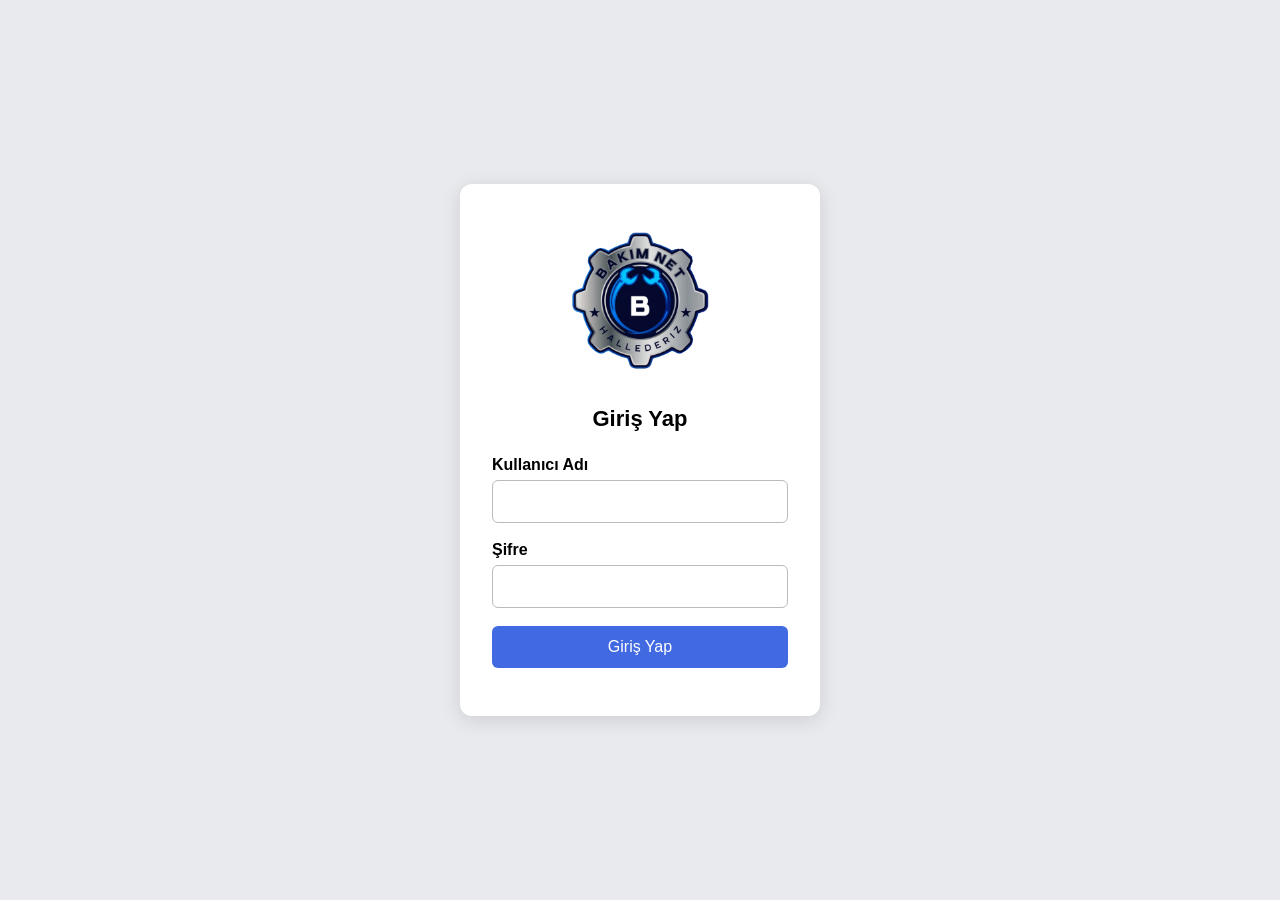
<file: frontend/index.html>
<!DOCTYPE html>
<html lang="tr">
<head>
    <meta charset="UTF-8">
    <meta name="viewport" content="width=device-width, initial-scale=1.0">
    <title>BakımNet Giriş</title>
    <link rel="stylesheet" href="css/style.css">
</head>
<body>

    <main class="login-box">
        <img
    src="assets/logo-removebg-preview (1).png"
    alt="BakımNet logosu"
    class="login-logo"
>

        <h1>Giriş Yap</h1>

        <form id="loginForm">
            <label for="username">Kullanıcı Adı</label>
            <input type="text" id="username" required>

            <label for="password">Şifre</label>
            <input type="password" id="password" required>

            <button type="submit">Giriş Yap</button>
        </form>

        <p id="message"></p>
    </main>

    <script src="js/app.js"></script>
</body>
</html>
</file>
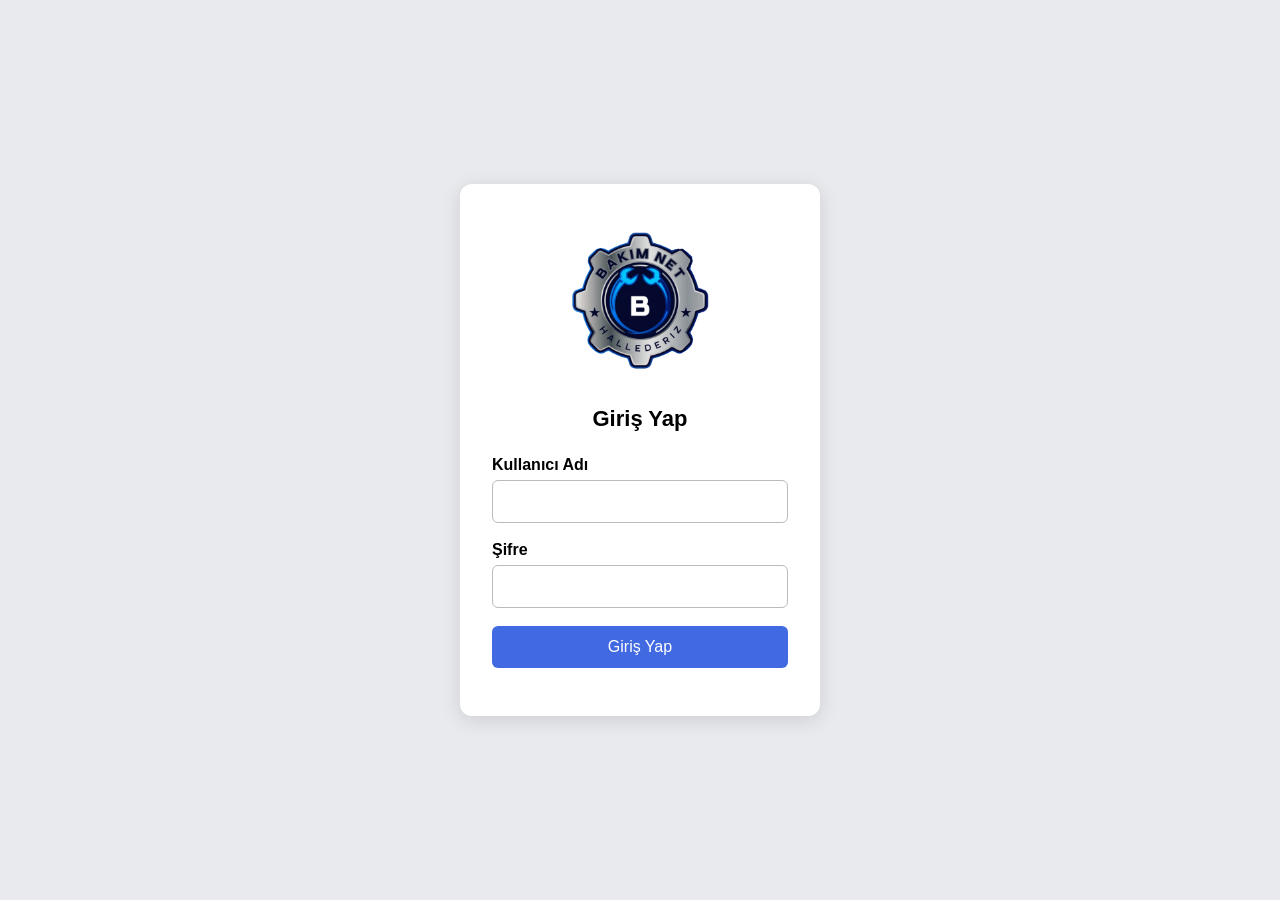
<file: frontend/admin.html>
<!DOCTYPE html>
<html lang="tr">
<head>
    <meta charset="UTF-8">
    <meta name="viewport" content="width=device-width, initial-scale=1.0">
    <title>Yönetici Paneli</title>
    <link rel="stylesheet" href="css/style.css">
</head>
<body class="admin-page">

    <header class="topbar">
        <img src="assets/logo-removebg-preview (1).png" alt="BakımNet logosu" class="site-logo">
        <div class="user-info">
            Yönetici
            <button id="logoutButton">Çıkış Yap</button>
        </div>
    </header>

    <div class="layout">
        <aside id="adminNav" class="sidebar"></aside>

        <main class="content">
            <h1>Yönetici Paneli</h1>

            <section class="dashboard-cards">
                <div class="dashboard-card">
                    <h3>Toplam Ekipman</h3>
                    <p id="totalEquipment">-</p>
                </div>

                <div class="dashboard-card">
                    <h3>Toplam İş Emri</h3>
                    <p id="totalWorkOrders">-</p>
                </div>

                <div class="dashboard-card">
                    <h3>Bekleyen İşler</h3>
                    <p id="waitingWorkOrders">-</p>
                </div>

                <div class="dashboard-card">
                    <h3>Müsait Teknisyen</h3>
                    <p id="availableTechnicians">-</p>
                </div>
            </section>
        </main>
    </div>

    <script src="js/admin.js"></script>
    <script src="js/admin-nav.js"></script>
</body>
</html>
</file>
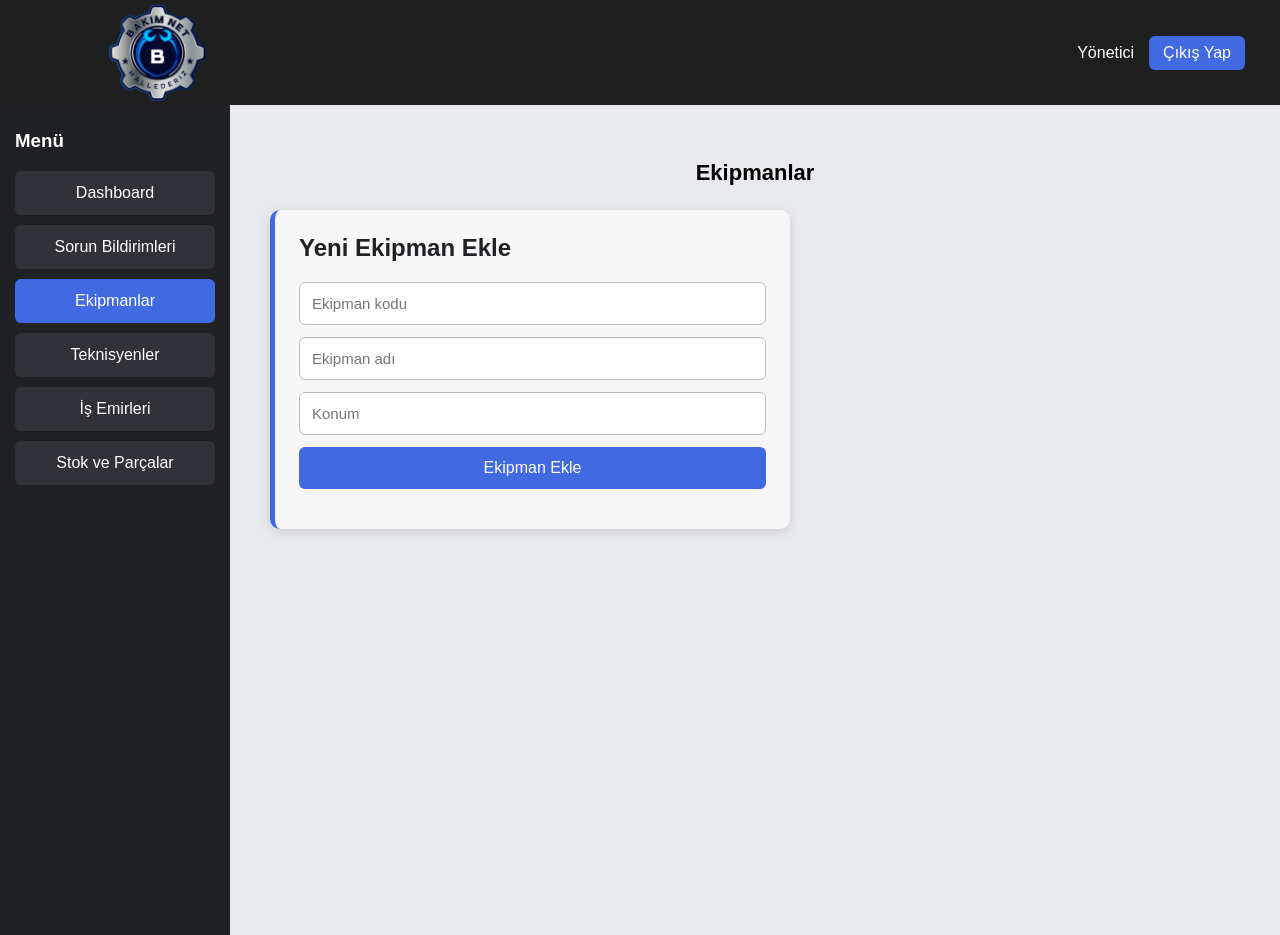
<file: frontend/equipment.html>
<!DOCTYPE html>
<html lang="tr">
<head>
    <meta charset="UTF-8">
    <meta name="viewport" content="width=device-width, initial-scale=1.0">
    <title>Ekipmanlar</title>
    <link rel="stylesheet" href="css/style.css">
</head>

<body class="admin-page">

    <header class="topbar">
        <img
            src="assets/logo-removebg-preview (1).png"
            alt="BakımNet logosu"
            class="site-logo"
        >

        <div class="user-info">
            <span>Yönetici</span>
            <button id="logoutButton">Çıkış Yap</button>
        </div>
    </header>

    <div class="layout">

        <aside id="adminNav" class="sidebar"></aside>

        <main class="content">
            <h1>Ekipmanlar</h1>

            <form id="equipmentForm" class="equipment-form">
                <h2>Yeni Ekipman Ekle</h2>

                <input
                    type="text"
                    id="code"
                    placeholder="Ekipman kodu"
                    required
                >

                <input
                    type="text"
                    id="name"
                    placeholder="Ekipman adı"
                    required
                >

                <input
                    type="text"
                    id="location"
                    placeholder="Konum"
                    required
                >

                <button type="submit">Ekipman Ekle</button>

                <p id="equipmentMessage"></p>
            </form>

            <section
                id="equipmentList"
                class="equipment-list"
            ></section>
        </main>

    </div>

    <script src="js/admin-nav.js"></script>
    <script src="js/equipment.js"></script>

</body>
</html>
</file>
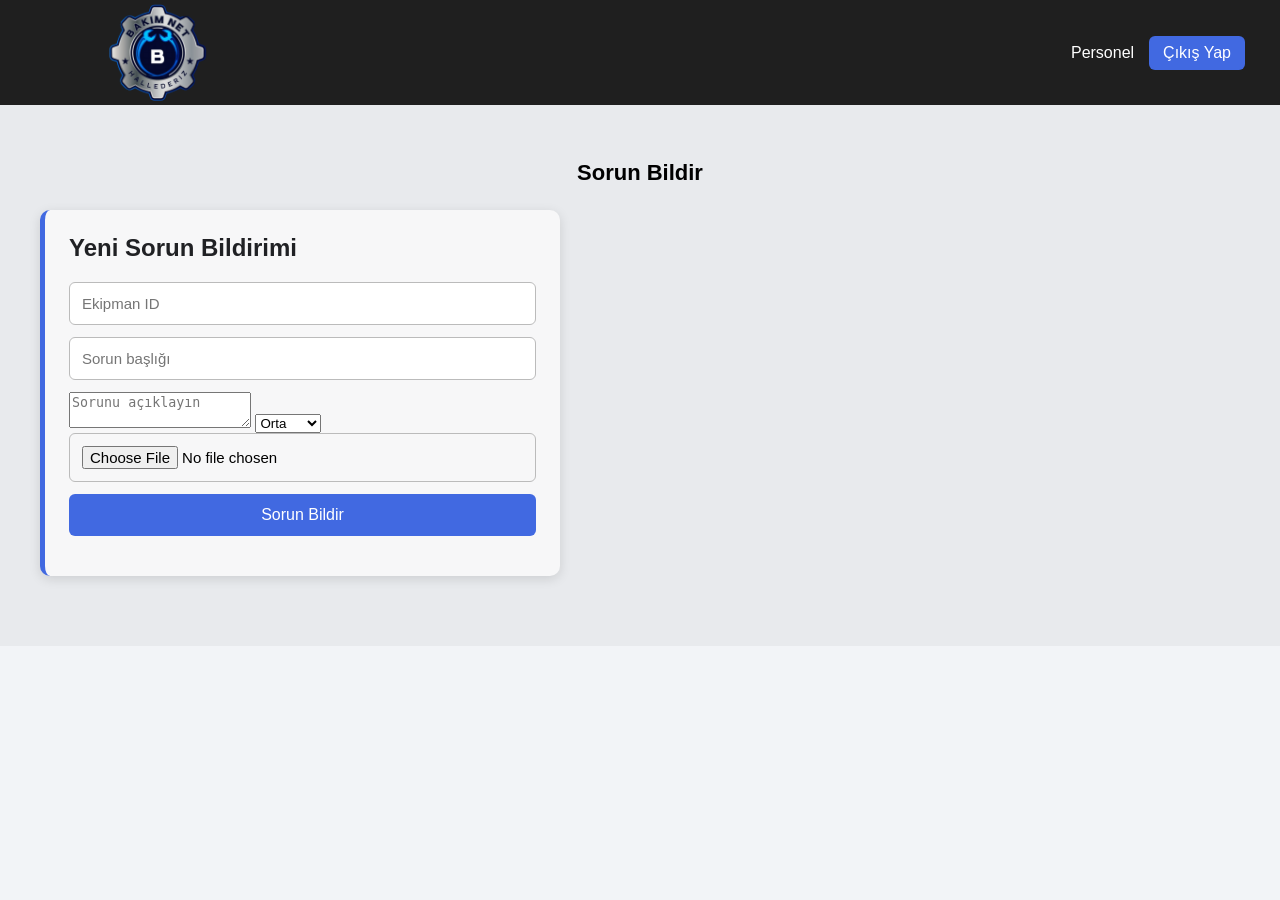
<file: frontend/personel.html>
<!DOCTYPE html>
<html lang="tr">
<head>
    <meta charset="UTF-8">
    <meta name="viewport" content="width=device-width, initial-scale=1.0">
    <title>Personel Paneli</title>
    <link rel="stylesheet" href="css/style.css">
</head>

<body class="admin-page">

    <header class="topbar">
        <img
            src="assets/logo-removebg-preview (1).png"
            alt="BakımNet logosu"
            class="site-logo"
        >

        <div class="user-info">
            <span>Personel</span>
            <button id="logoutButton">Çıkış Yap</button>
        </div>
    </header>

    <main class="content personnel-content">
        <h1>Sorun Bildir</h1>

        <form id="problemForm" class="equipment-form">

            <h2>Yeni Sorun Bildirimi</h2>

            <input
                type="number"
                id="equipmentId"
                placeholder="Ekipman ID"
                required
            >

            <input
                type="text"
                id="title"
                placeholder="Sorun başlığı"
                required
            >

            <textarea
                id="description"
                placeholder="Sorunu açıklayın"
                required
            ></textarea>

            <select id="priority">
                <option value="Düşük">Düşük</option>
                <option value="Orta" selected>Orta</option>
                <option value="Yüksek">Yüksek</option>
            </select>

            <input type="file" id="photo" accept="image/jpeg,image/png,image/webp">

            <button type="submit">
                Sorun Bildir
            </button>

            <p id="problemMessage"></p>
        </form>
    </main>

    <script src="js/personel.js"></script>
</body>
</html>
</file>
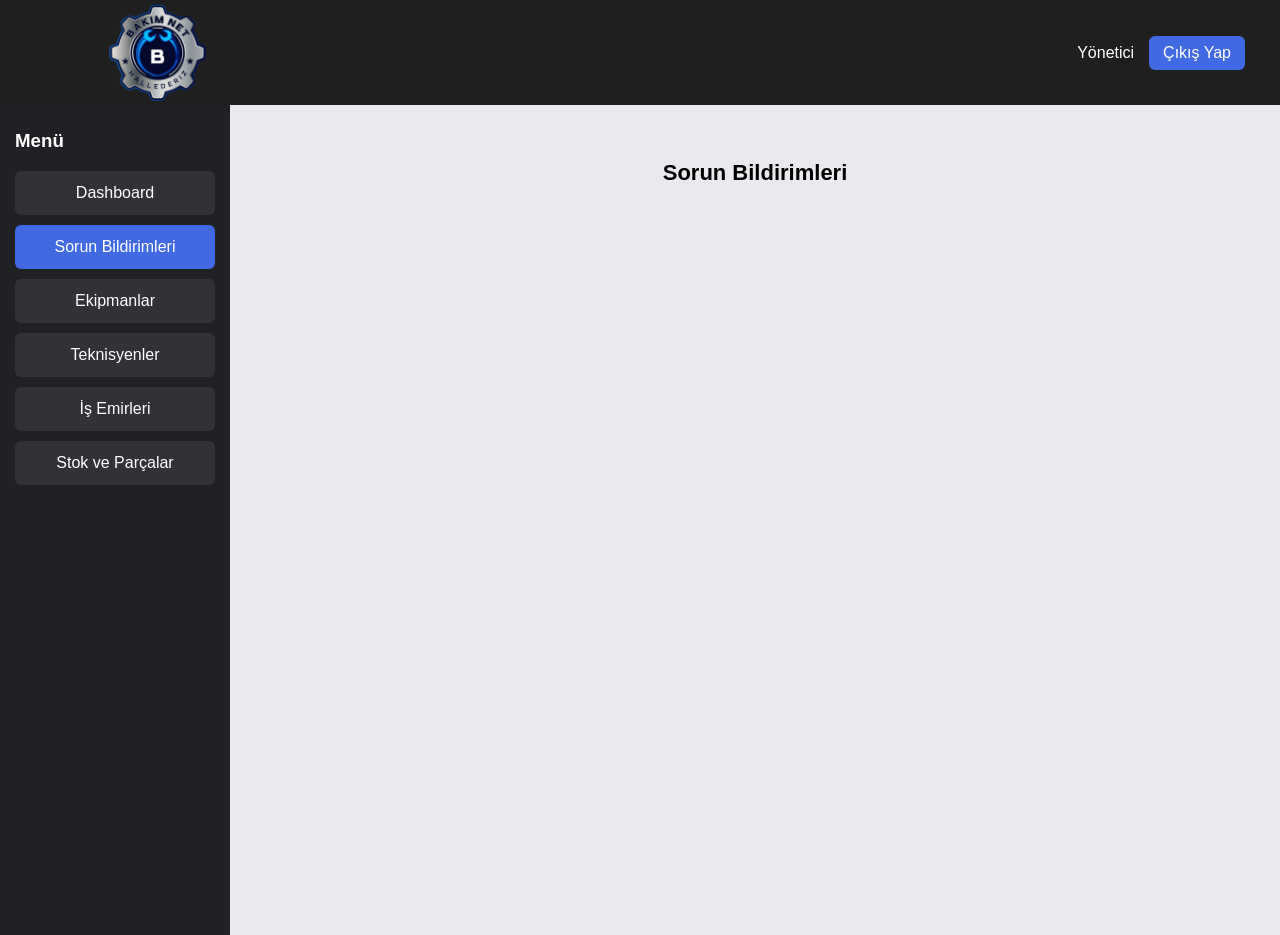
<file: frontend/problems.html>
<!DOCTYPE html>
<html lang="tr">
<head>
    <meta charset="UTF-8">
    <meta name="viewport" content="width=device-width, initial-scale=1.0">
    <title>Sorun Bildirimleri</title>
    <link rel="stylesheet" href="css/style.css">
</head>

<body class="admin-page">

    <header class="topbar">
        <img
            src="assets/logo-removebg-preview (1).png"
            alt="BakımNet logosu"
            class="site-logo"
        >

        <div class="user-info">
            <span>Yönetici</span>
            <button id="logoutButton">Çıkış Yap</button>
        </div>
    </header>

    <div class="layout">
        <aside id="adminNav" class="sidebar"></aside>

        <main class="content">
            <h1>Sorun Bildirimleri</h1>

            <section
                id="problemList"
                class="equipment-list"
            ></section>
        </main>
    </div>
    
    <script src="js/admin-nav.js"></script>
    <script src="js/problems.js"></script>
</body>
</html>
</file>
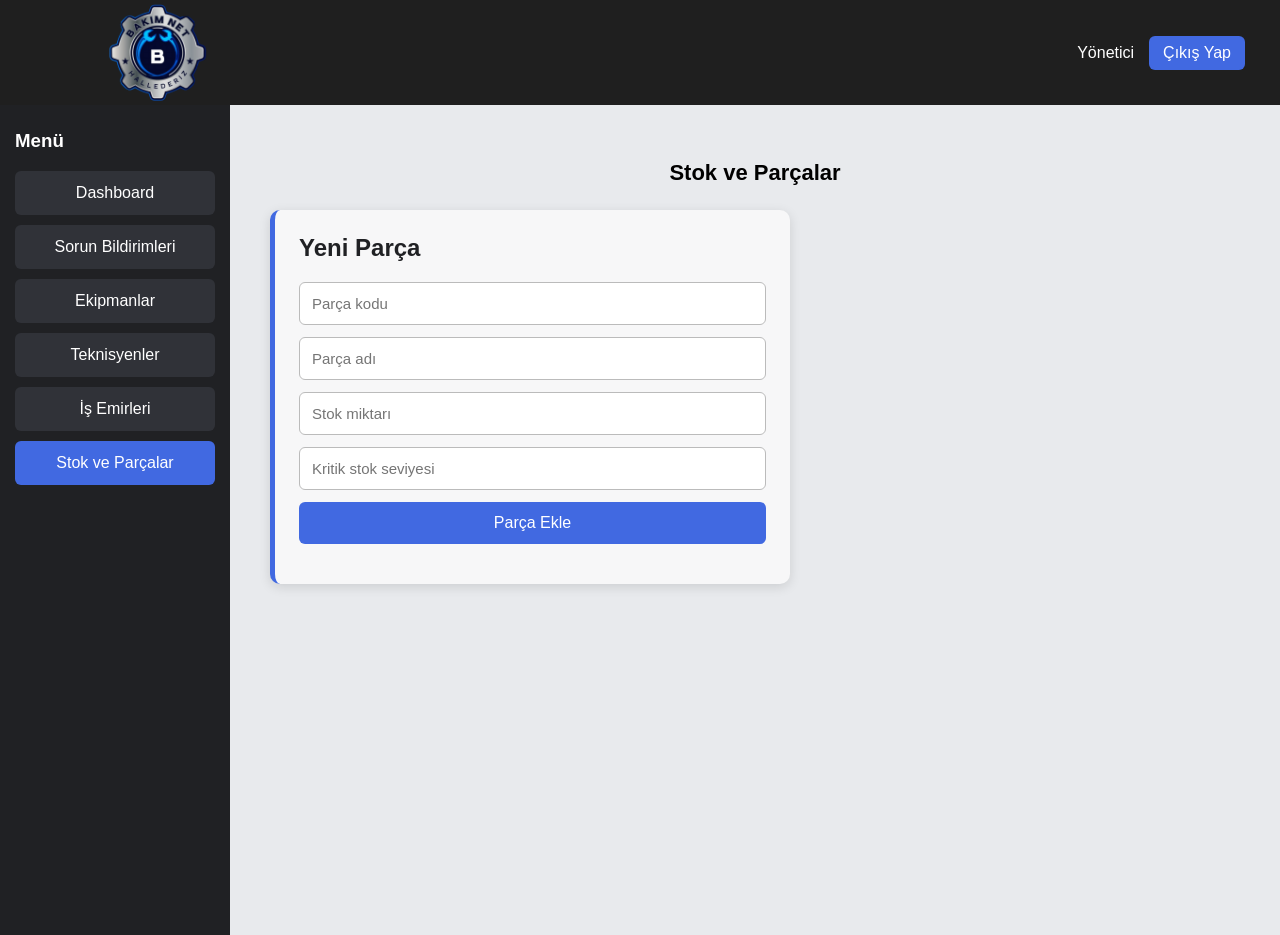
<file: frontend/spare-parts.html>
<!DOCTYPE html>
<html lang="tr">
<head>
    <meta charset="UTF-8">
    <meta name="viewport" content="width=device-width, initial-scale=1.0">
    <title>Stok ve Parçalar</title>
    <link rel="stylesheet" href="css/style.css">
</head>
<body class="admin-page">
    <header class="topbar">
        <img src="assets/logo-removebg-preview (1).png" alt="BakımNet logosu" class="site-logo">
        <div class="user-info"><span>Yönetici</span><button id="logoutButton">Çıkış Yap</button></div>
    </header>
    <div class="layout">
        <aside id="adminNav" class="sidebar"></aside>
        <main class="content">
            <h1>Stok ve Parçalar</h1>
            <form id="partForm" class="equipment-form">
                <h2>Yeni Parça</h2>
                <input id="partCode" placeholder="Parça kodu" required>
                <input id="partName" placeholder="Parça adı" required>
                <input id="stockQuantity" type="number" min="0" placeholder="Stok miktarı" required>
                <input id="criticalLevel" type="number" min="0" placeholder="Kritik stok seviyesi" required>
                <button type="submit">Parça Ekle</button>
                <p id="partMessage"></p>
            </form>
            <section id="partList" class="equipment-list"></section>
        </main>
    </div>
    <script src="js/admin-nav.js"></script>
    <script src="js/spare-parts.js"></script>
</body>
</html>
</file>
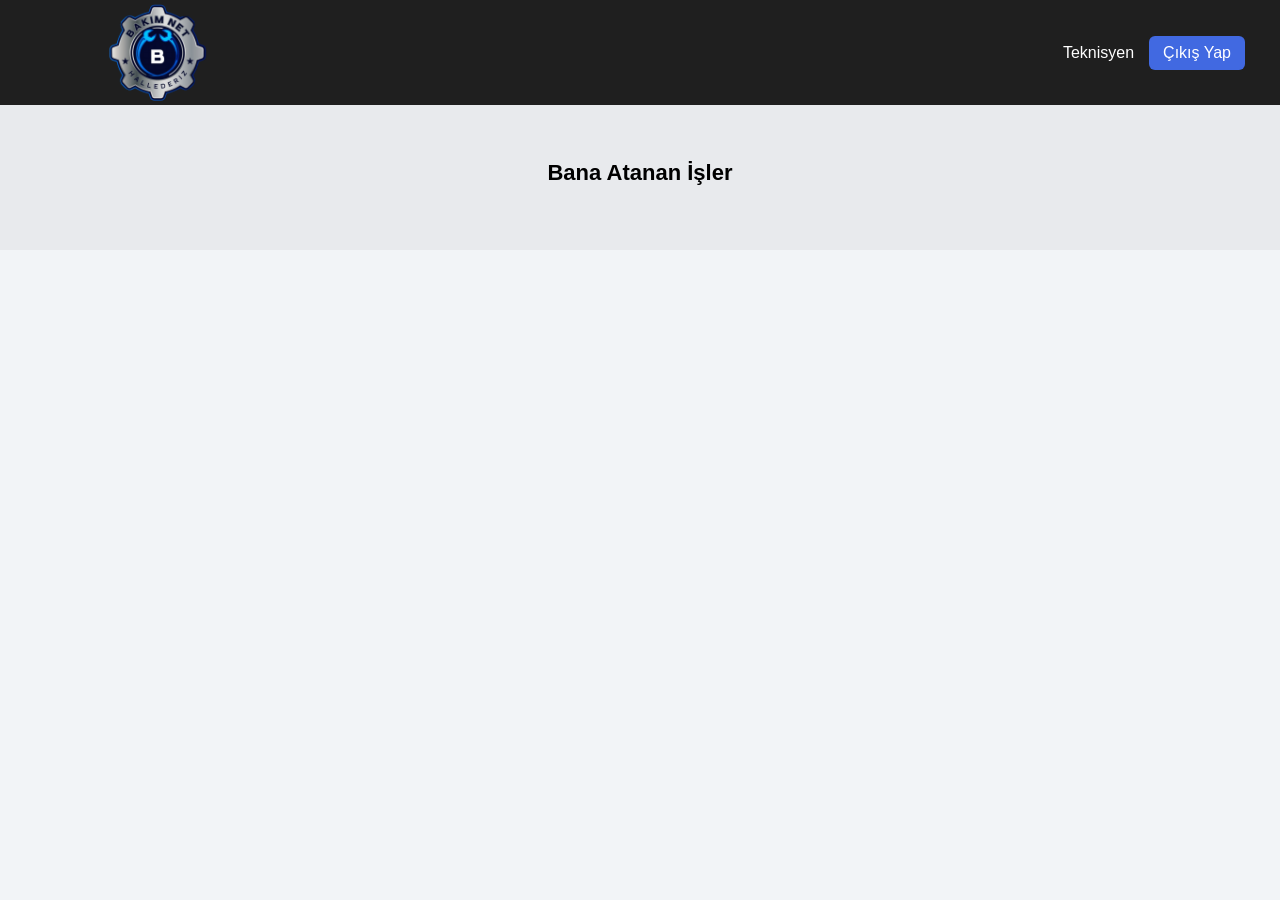
<file: frontend/technician.html>
<!DOCTYPE html>
<html lang="tr">
<head>
    <meta charset="UTF-8">
    <meta name="viewport" content="width=device-width, initial-scale=1.0">
    <title>Teknisyen Paneli</title>
    <link rel="stylesheet" href="css/style.css">
</head>

<body class="admin-page">

    <header class="topbar">
        <img
            src="assets/logo-removebg-preview (1).png"
            alt="BakımNet logosu"
            class="site-logo"
        >

        <div class="user-info">
            <span>Teknisyen</span>
            <button id="logoutButton">Çıkış Yap</button>
        </div>
    </header>

    <main class="content">
        <h1>Bana Atanan İşler</h1>

        <section
            id="myWorkOrderList"
            class="equipment-list"
        ></section>
    </main>

    <script src="js/technician.js"></script>
</body>
</html>
</file>
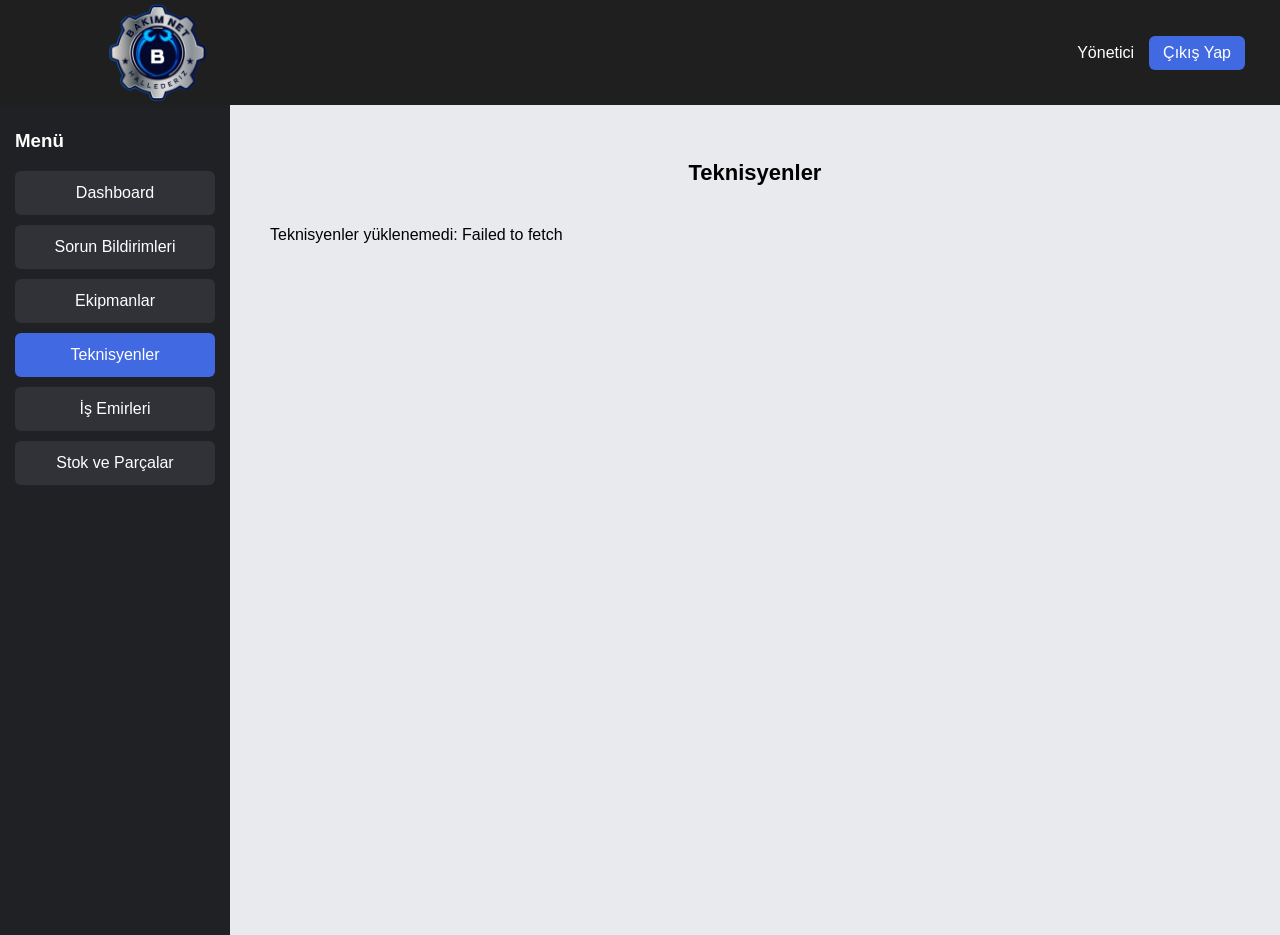
<file: frontend/technicians.html>
<!DOCTYPE html>
<html lang="tr">
<head>
    <meta charset="UTF-8">
    <meta name="viewport" content="width=device-width, initial-scale=1.0">
    <title>Teknisyenler</title>
    <link rel="stylesheet" href="css/style.css">
</head>

<body class="admin-page">

    <header class="topbar">
        <img
            src="assets/logo-removebg-preview (1).png"
            alt="BakımNet logosu"
            class="site-logo"
        >

        <div class="user-info">
            <span>Yönetici</span>
            <button id="logoutButton">Çıkış Yap</button>
        </div>
    </header>

    <div class="layout">
        <aside id="adminNav" class="sidebar"></aside>

        <main class="content">
            <h1>Teknisyenler</h1>

            <section
                id="technicianList"
                class="equipment-list"
            ></section>
        </main>
    </div>

    <script src="js/admin-nav.js"></script>
    <script src="js/technicians.js"></script>
</body>
</html>
</file>
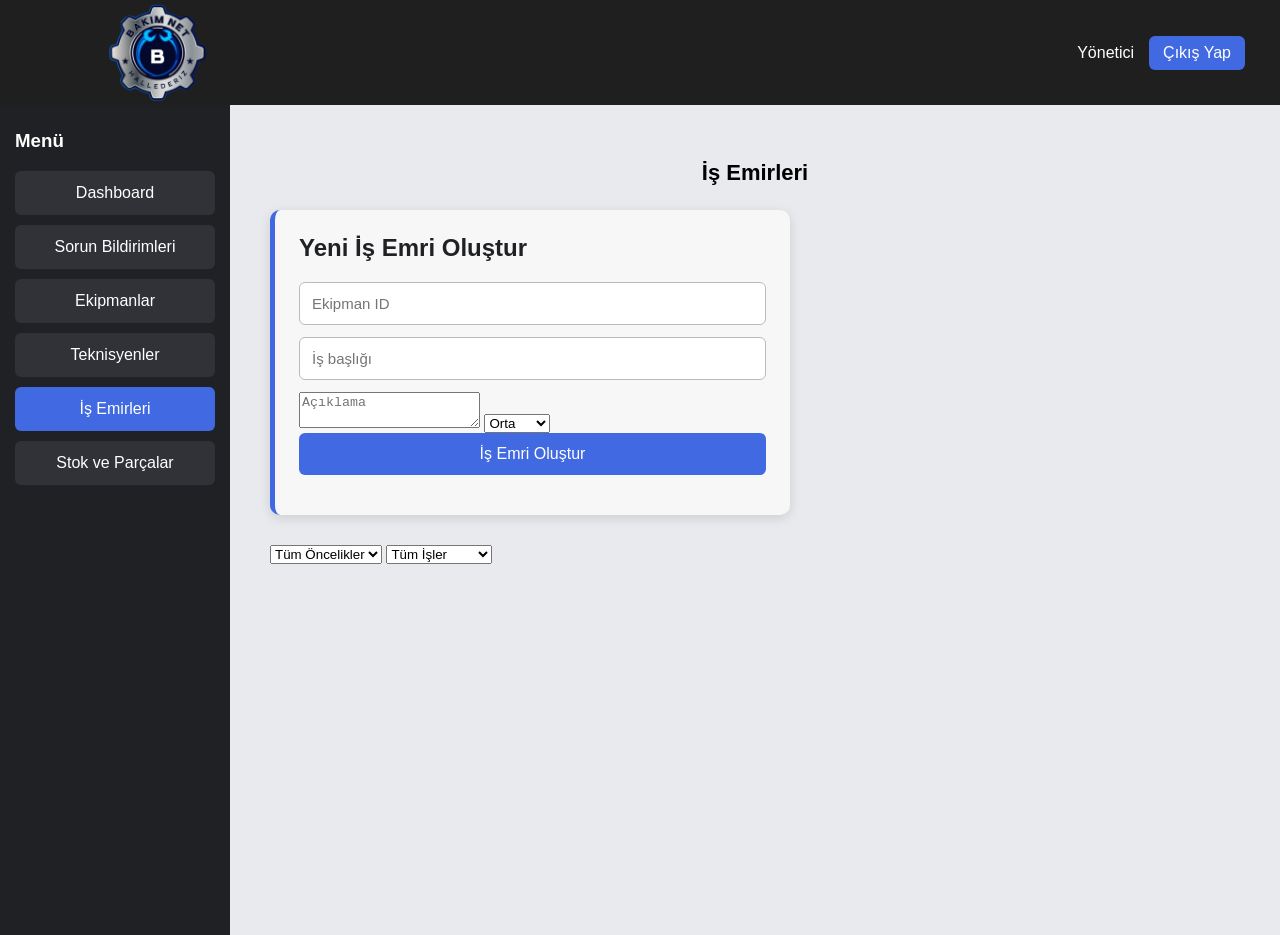
<file: frontend/work-orders.html>
<!DOCTYPE html>
<html lang="tr">
<head>
    <meta charset="UTF-8">
    <meta name="viewport" content="width=device-width, initial-scale=1.0">
    <title>İş Emirleri</title>
    <link rel="stylesheet" href="css/style.css">
</head>

<body class="admin-page">

    <header class="topbar">
        <img
            src="assets/logo-removebg-preview (1).png"
            alt="BakımNet logosu"
            class="site-logo"
        >

        <div class="user-info">
            <span>Yönetici</span>
            <button id="logoutButton">Çıkış Yap</button>
        </div>
    </header>

    <div class="layout">

        <aside id="adminNav" class="sidebar"></aside>

        <main class="content">
            <h1>İş Emirleri</h1>

            <form id="workOrderForm" class="equipment-form">
                <h2>Yeni İş Emri Oluştur</h2>

                <input
                    type="number"
                    id="equipmentId"
                    placeholder="Ekipman ID"
                    required
                >

                <input
                    type="text"
                    id="title"
                    placeholder="İş başlığı"
                    required
                >

                <textarea
                    id="description"
                    placeholder="Açıklama"
                    required
                ></textarea>

                <select id="priority">
                    <option value="Düşük">Düşük</option>
                    <option value="Orta" selected>Orta</option>
                    <option value="Yüksek">Yüksek</option>
                </select>

                <button type="submit">
                    İş Emri Oluştur
                </button>

                <p id="workOrderMessage"></p>
            </form>
            <select id="priorityFilter">
                <option value="Tümü">Tüm Öncelikler</option>
                <option value="Düşük">Düşük</option>
                <option value="Orta">Orta</option>
                <option value="Yüksek">Yüksek</option>
            </select>

            <select id="statusFilter">
                <option value="Tümü">Tüm İşler</option>
                <option value="Bekliyor">Bekliyor</option>
                <option value="Devam Ediyor">Devam Ediyor</option>
                <option value="Tamamlandı">Tamamlandı</option>
            </select>

            <section
                id="workOrderList"
                class="equipment-list"
            ></section>
        </main>

    </div>

    <script src="js/admin-nav.js"></script>
    <script src="js/work-orders.js"></script>

</body>
</html>
</file>
<file: frontend/css/style.css>
* {
    box-sizing: border-box;
}

body {
    margin: 0;
    min-height: 100vh;
    display: flex;
    justify-content: center;
    align-items: center;
    background-color: #f2f4f7;
    font-family: Arial, sans-serif;
}

.login-box {
    width: 360px;
    padding: 32px;
    background-color: white;
    border-radius: 12px;
    box-shadow: 0 4px 20px rgba(0, 0, 0, 0.12);
}

.logo {
    text-align: center;
    margin-bottom: 24px;
    color: #1f4e79;
    font-size: 28px;
    font-weight: bold;
}

h1 {
    text-align: center;
    font-size: 22px;
    margin-bottom: 24px;
}

label {
    display: block;
    margin-bottom: 6px;
    font-weight: bold;
}

input {
    width: 100%;
    padding: 12px;
    margin-bottom: 18px;
    border: 1px solid #bbb;
    border-radius: 6px;
    font-size: 15px;
}

button {
    width: 100%;
    padding: 12px;
    border: none;
    border-radius: 6px;
    background-color: #1f4e79;
    color: white;
    font-size: 16px;
    cursor: pointer;
}

button:hover {
    background-color: #163a5c;
}

#message {
    margin-top: 16px;
    text-align: center;
    color: #b42318;
}
.topbar {
    height: 70px;
    display: flex;
    align-items: center;
    justify-content: space-between;
    padding: 0 30px;
    background-color: #1f4e79;
    color: white;
}

.user-info {
    display: flex;
    align-items: center;
    gap: 15px;
}

.user-info button {
    width: auto;
    padding: 8px 14px;
    background-color: #b42318;
}

.layout {
    display: flex;
    min-height: calc(100vh - 70px);
}

.sidebar {
    width: 230px;
    padding: 25px 15px;
    background-color: #e8edf2;
}

.sidebar h3 {
    margin-top: 0;
}

.sidebar button {
    margin-bottom: 10px;
    background-color: #1f4e79;
}

.content {
    flex: 1;
    padding: 30px;
}

.dashboard-cards {
    display: grid;
    grid-template-columns: repeat(4, 1fr);
    gap: 20px;
}

.dashboard-card {
    padding: 22px;
    background-color: white;
    border-radius: 10px;
    box-shadow: 0 3px 12px rgba(0, 0, 0, 0.12);
}

.dashboard-card p {
    font-size: 32px;
    font-weight: bold;
    color: #1f4e79;
}
.admin-page {
    display: block;
    min-height: 100vh;
    background-color: #f2f4f7;
}

.admin-page .topbar {
    width: 100%;
}

.admin-page .layout {
    display: flex;
    min-height: calc(100vh - 70px);
}

.admin-page .sidebar {
    width: 230px;
    min-height: calc(100vh - 70px);
    flex-shrink: 0;
}

.admin-page .content {
    flex: 1;
    padding: 40px;
}

.admin-page .dashboard-cards {
    grid-template-columns: repeat(4, minmax(180px, 1fr));
}
body {
    background-color: #e5e5e5;
}

.logo {
    color: #222;
}

button {
    background-color: #222;
}

button:hover {
    background-color: #444;
}

.admin-page .topbar {
    background-color: #1f1f1f;
}

.admin-page .sidebar {
    background-color: #2b2b2b;
}

.admin-page .sidebar h3 {
    color: #f2f2f2;
}

.admin-page .sidebar button {
    background-color: #444;
    color: white;
}

.admin-page .sidebar button:hover {
    background-color: #666;
}

.admin-page .content {
    background-color: #e5e5e5;
}

.dashboard-card {
    background-color: #f7f7f7;
    border: 1px solid #cfcfcf;
}

.dashboard-card p {
    color: #222;
}

.user-info button {
    background-color: #555;
}

.user-info button:hover {
    background-color: #777;
}
:root {
    --black: #0b0b0d;
    --dark-gray: #202124;
    --gray: #303238;
    --light-gray: #e8eaed;
    --royal-blue: #4169e1;
    --royal-blue-dark: #2f4fb5;
}

body {
    background-color: var(--light-gray);
}

.logo {
    color: var(--royal-blue);
}

button {
    background-color: var(--royal-blue);
}

button:hover {
    background-color: var(--royal-blue-dark);
}

.admin-page .topbar {
    height: 105px;
    padding: 0 35px;
}

.admin-page .sidebar {
    background-color: var(--dark-gray);
}

.admin-page .sidebar h3 {
    color: white;
}

.admin-page .sidebar button {
    background-color: var(--gray);
    color: white;
    border: 1px solid #45474d;
}

.admin-page .sidebar button:hover {
    background-color: var(--royal-blue);
}

.admin-page .content {
    background-color: var(--light-gray);
}

.dashboard-card {
    background-color: #f7f7f8;
    border-left: 5px solid var(--royal-blue);
}

.dashboard-card h3 {
    color: var(--dark-gray);
}

.dashboard-card p {
    color: var(--royal-blue);
}

.user-info button {
    background-color: var(--royal-blue);
}

.user-info button:hover {
    background-color: var(--royal-blue-dark);
}
.site-logo {
    width: 245px;
    height: 120px;
    object-fit: contain;
}
.login-logo {
    display: block;
    width: 230px;
    height: 170px;
    object-fit: contain;
    margin: 0 auto 20px;
}
.equipment-form {
    max-width: 520px;
    margin-bottom: 30px;
    padding: 24px;
    background-color: #f7f7f8;
    border-left: 5px solid var(--royal-blue);
    border-radius: 10px;
    box-shadow: 0 3px 12px rgba(0, 0, 0, 0.12);
}

.equipment-form h2 {
    margin-top: 0;
    color: var(--dark-gray);
}

.equipment-form input {
    margin-bottom: 12px;
}

.equipment-list {
    display: grid;
    grid-template-columns: repeat(auto-fill, minmax(260px, 1fr));
    gap: 20px;
}

.equipment-list .dashboard-card {
    border-left: 5px solid var(--royal-blue);
}

.equipment-list button {
    width: auto;
    margin-top: 10px;
    margin-right: 6px;
    padding: 9px 12px;
    font-size: 14px;
}

.equipment-list button:last-child {
    background-color: #333;
}

.equipment-list button:last-child:hover {
    background-color: #111;
}
.sidebar .nav-link {
    display: block;
    margin-bottom: 10px;
    padding: 13px;
    border-radius: 6px;
    background-color: var(--gray);
    color: white;
    text-align: center;
    text-decoration: none;
}

.sidebar .nav-link:hover,
.sidebar .nav-link.active {
    background-color: var(--royal-blue);
}
.equipment-list .dashboard-card p {
    font-size: 16px;
    color: var(--dark-gray);
    margin: 10px 0;
}

.equipment-list .dashboard-card h3 {
    font-size: 24px;
    color: var(--black);
}

.equipment-list .dashboard-card {
    min-height: 280px;
}
</file>
